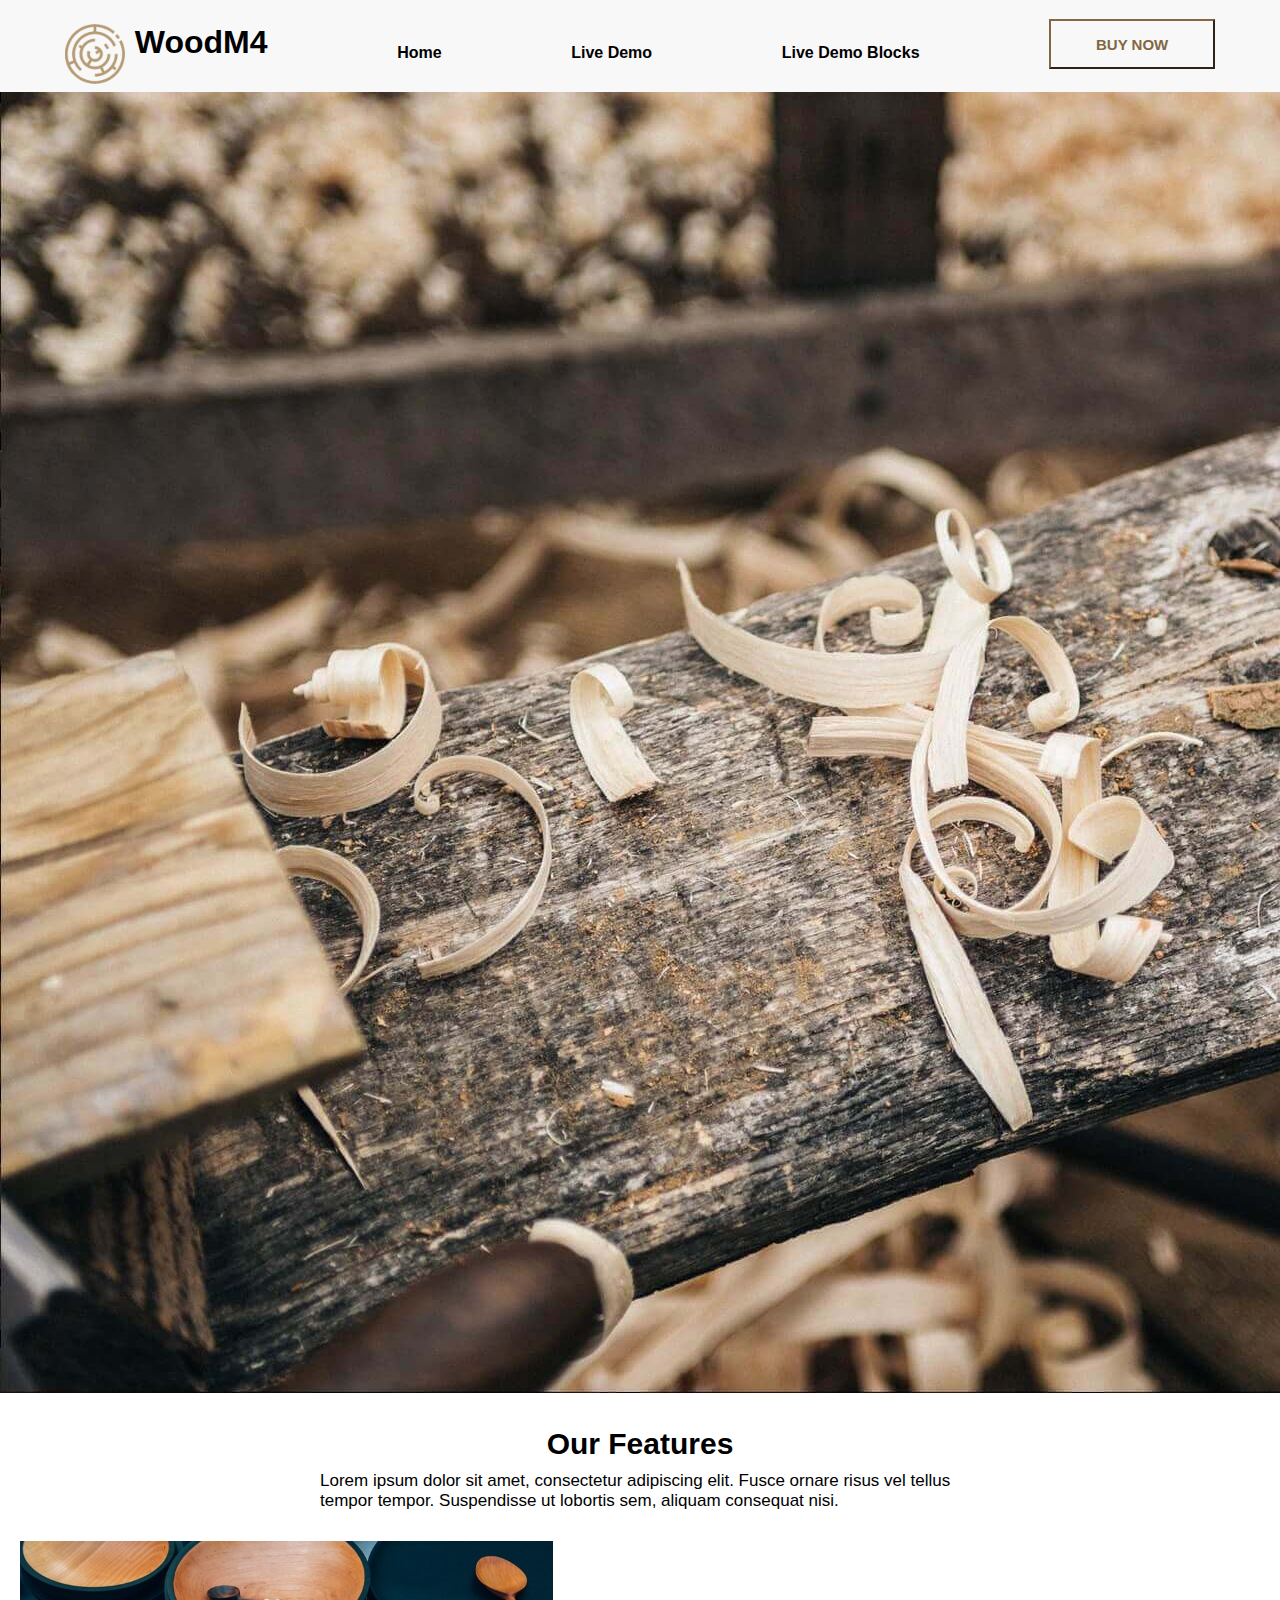
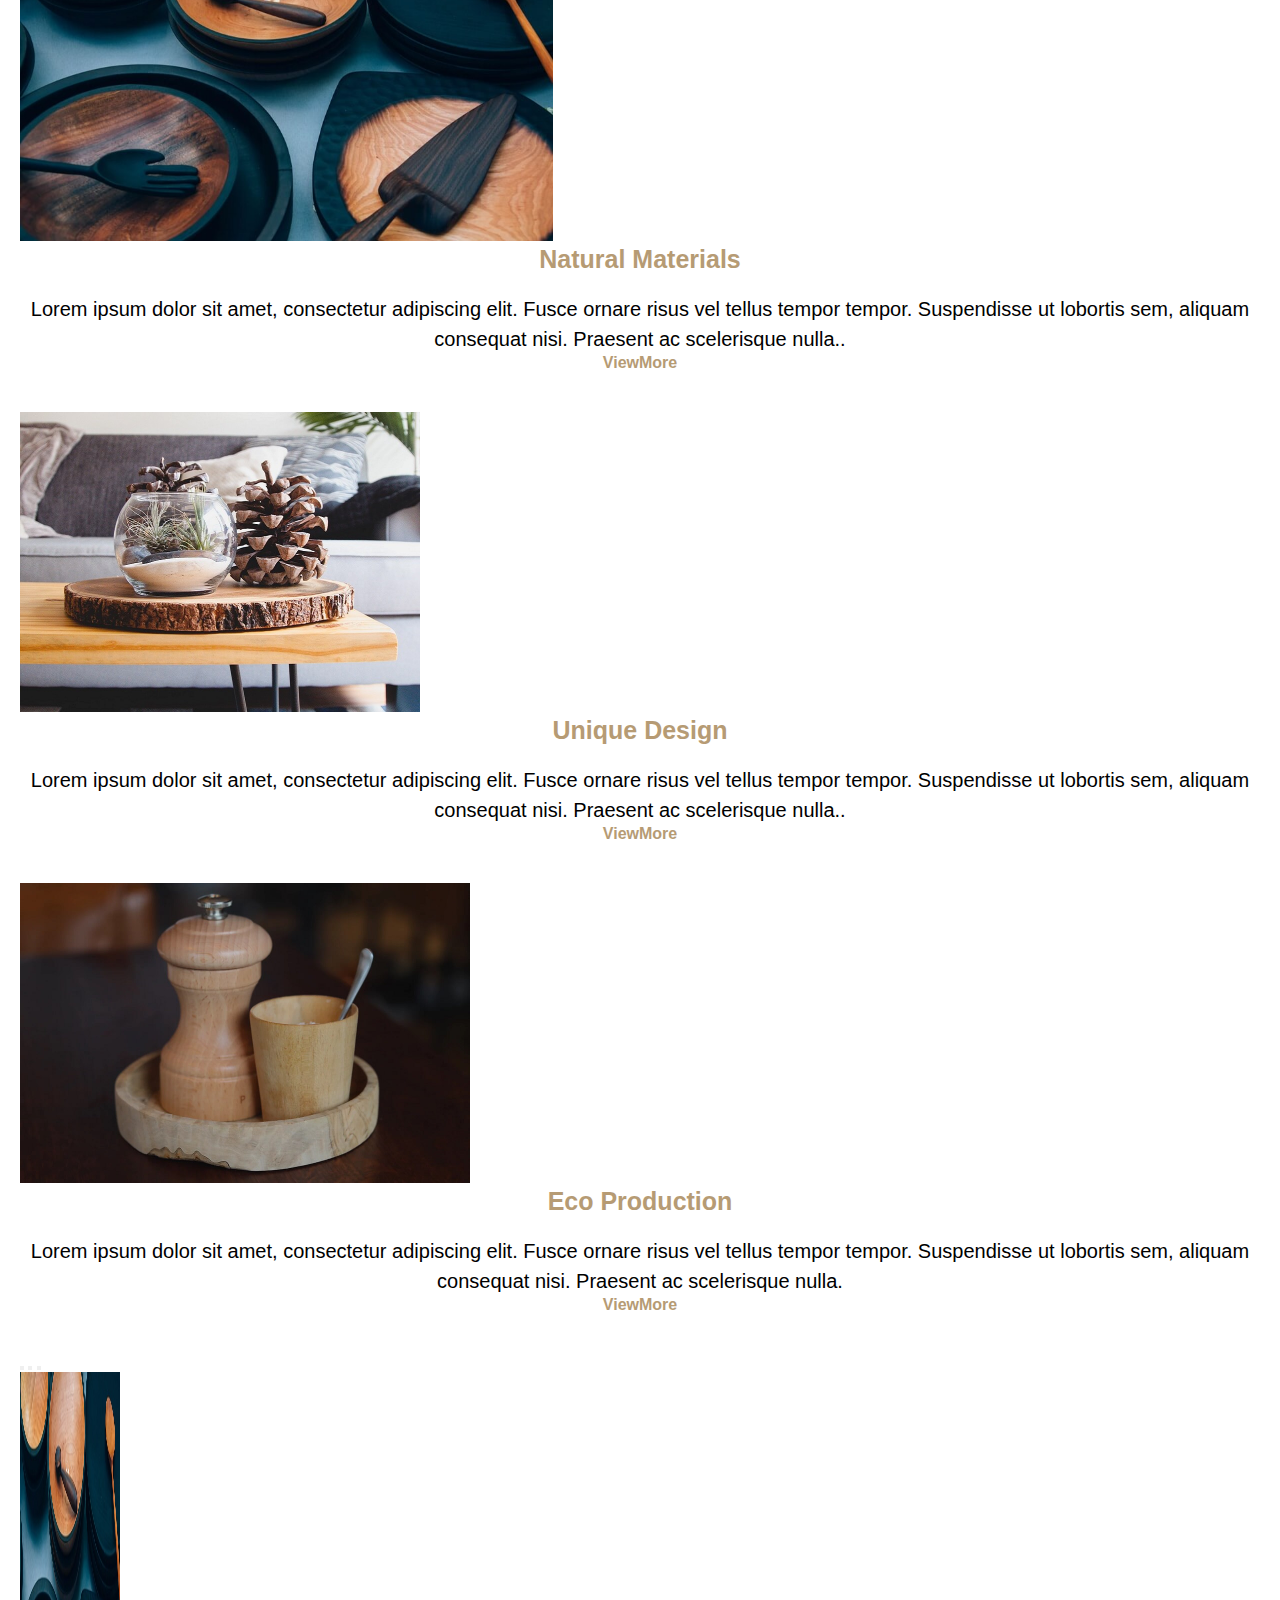
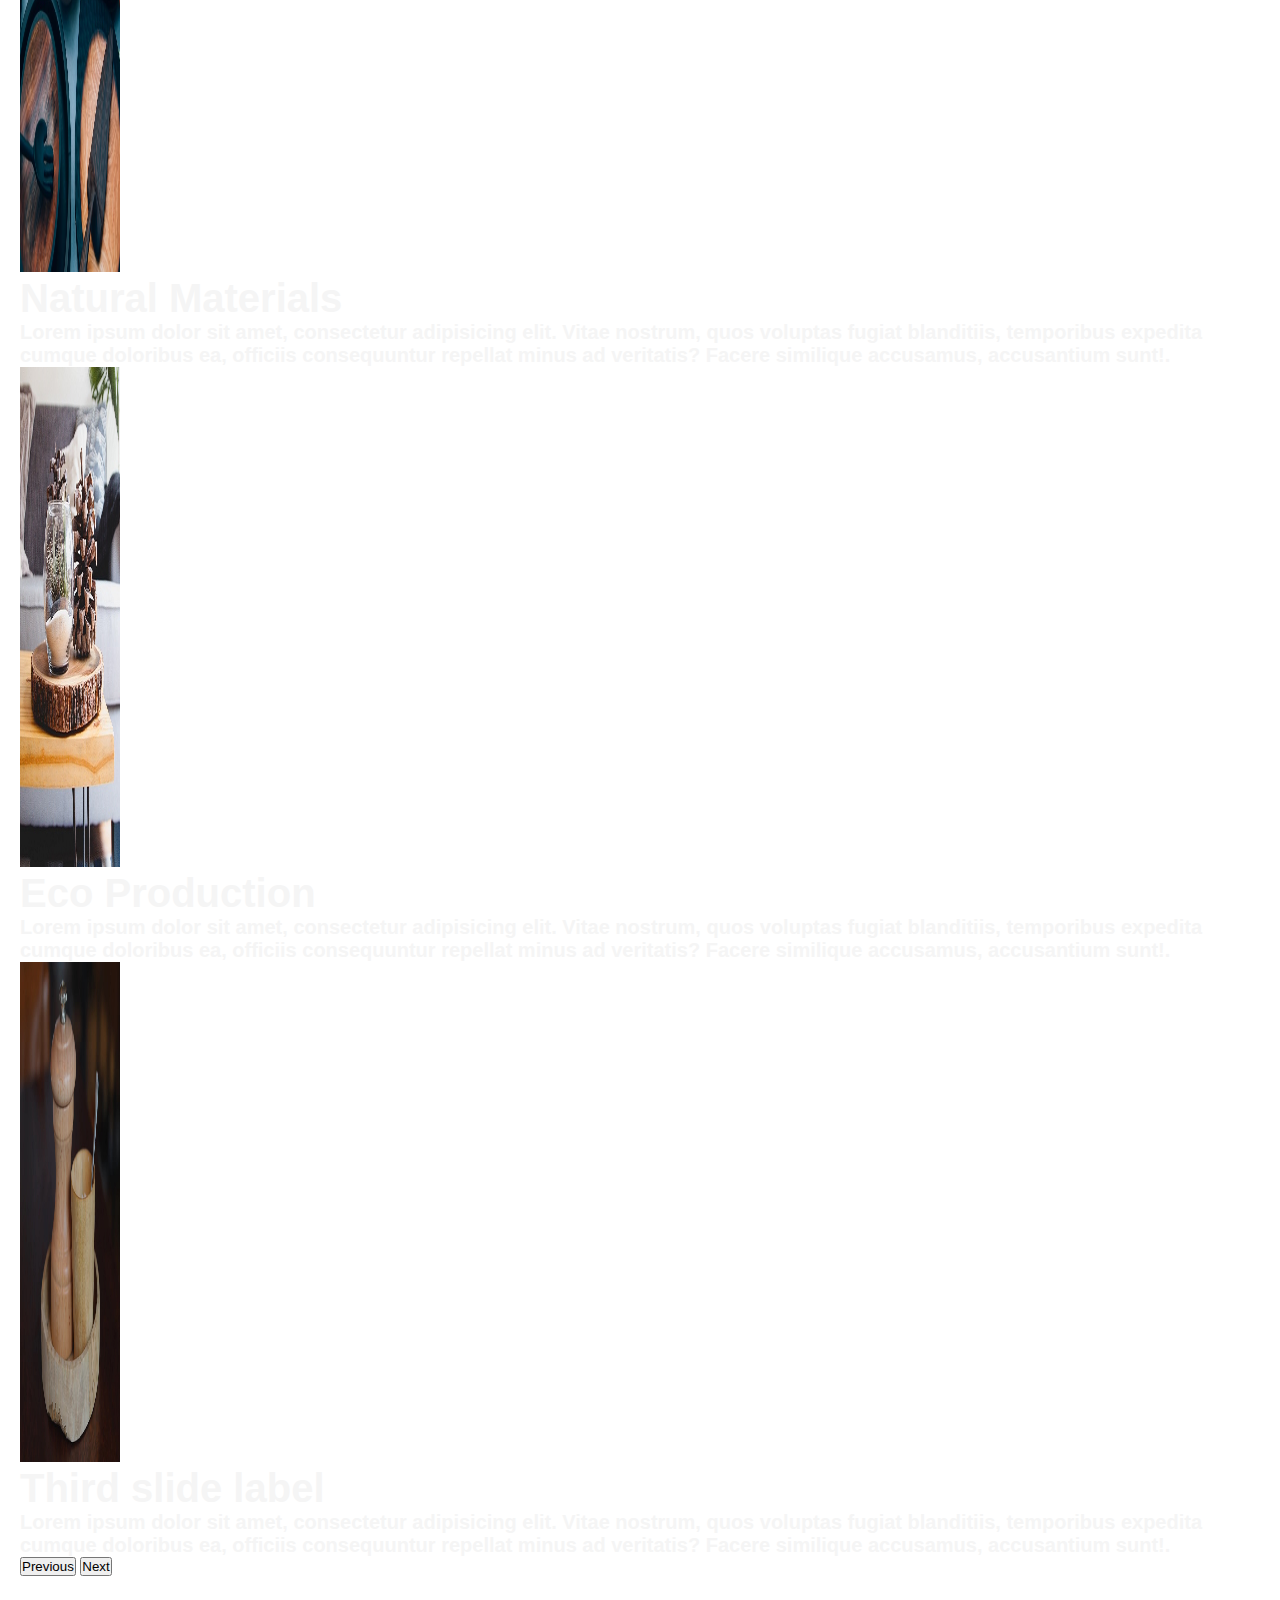
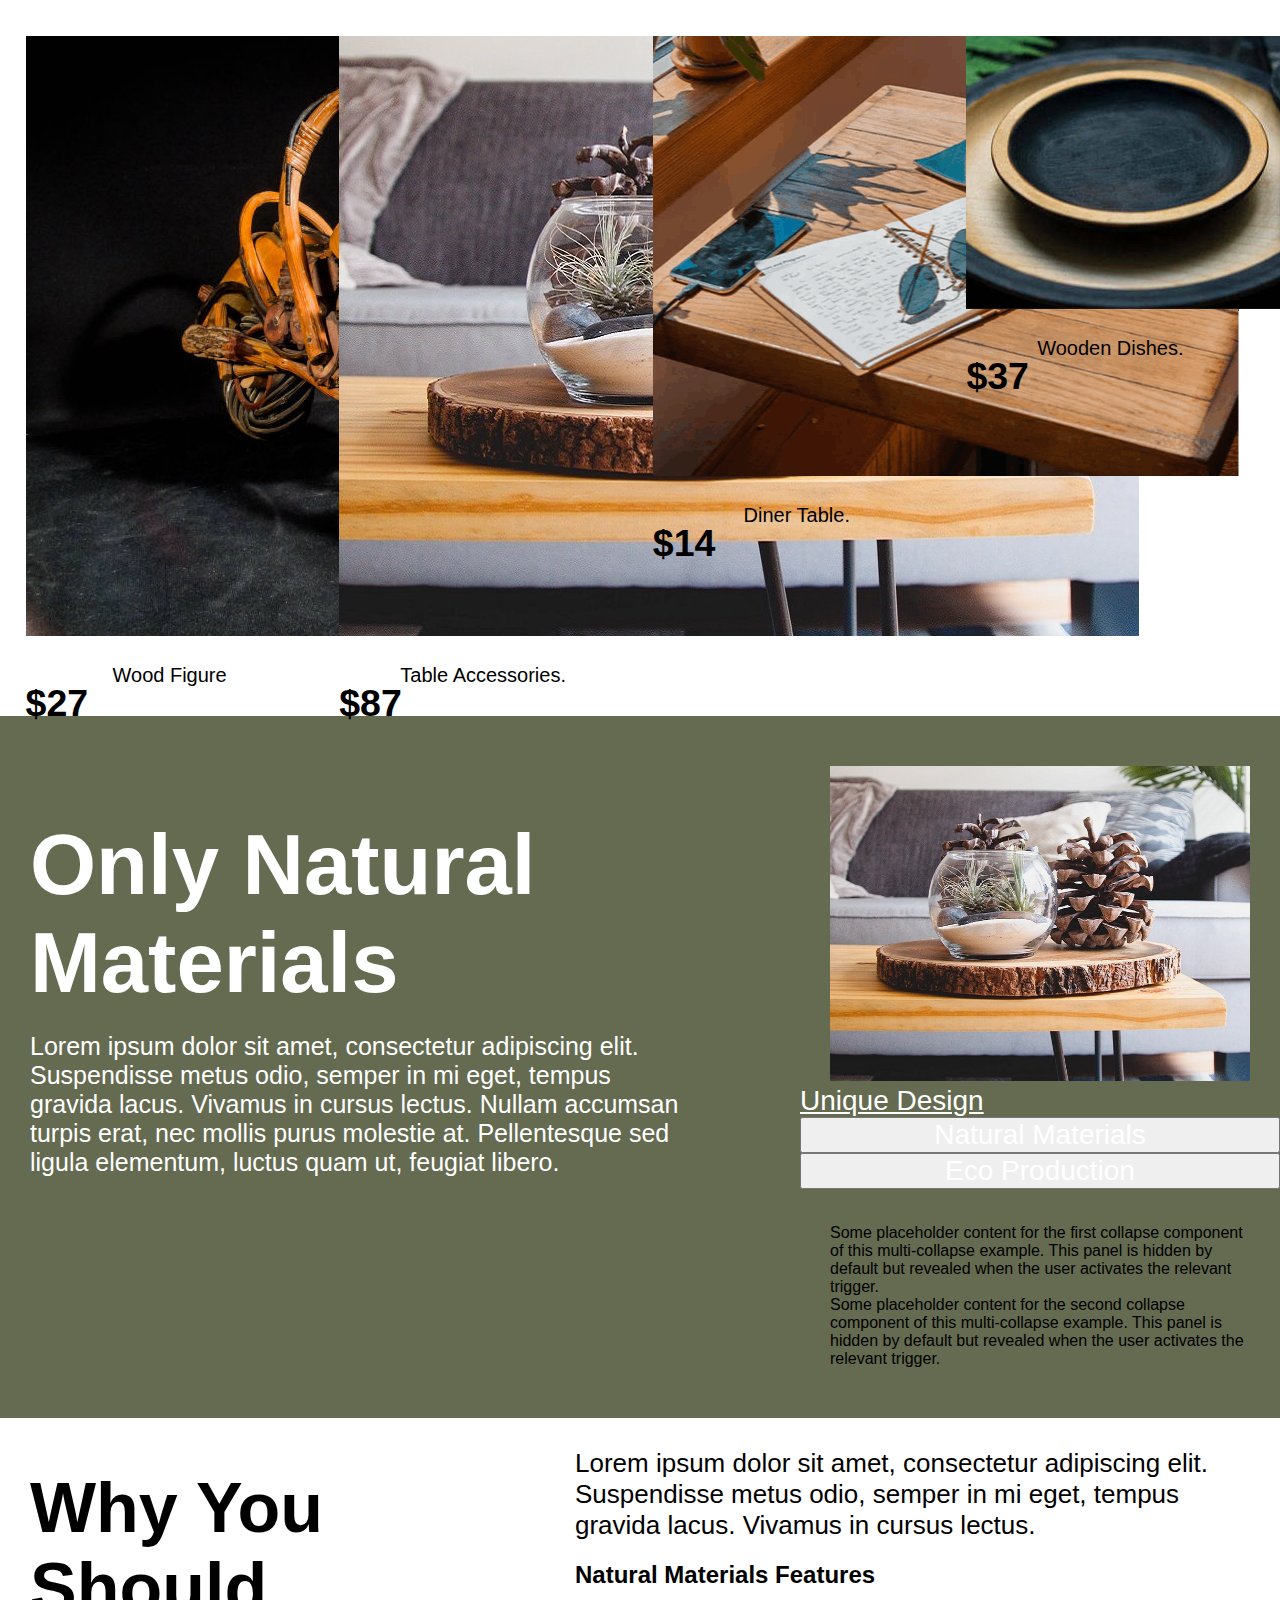
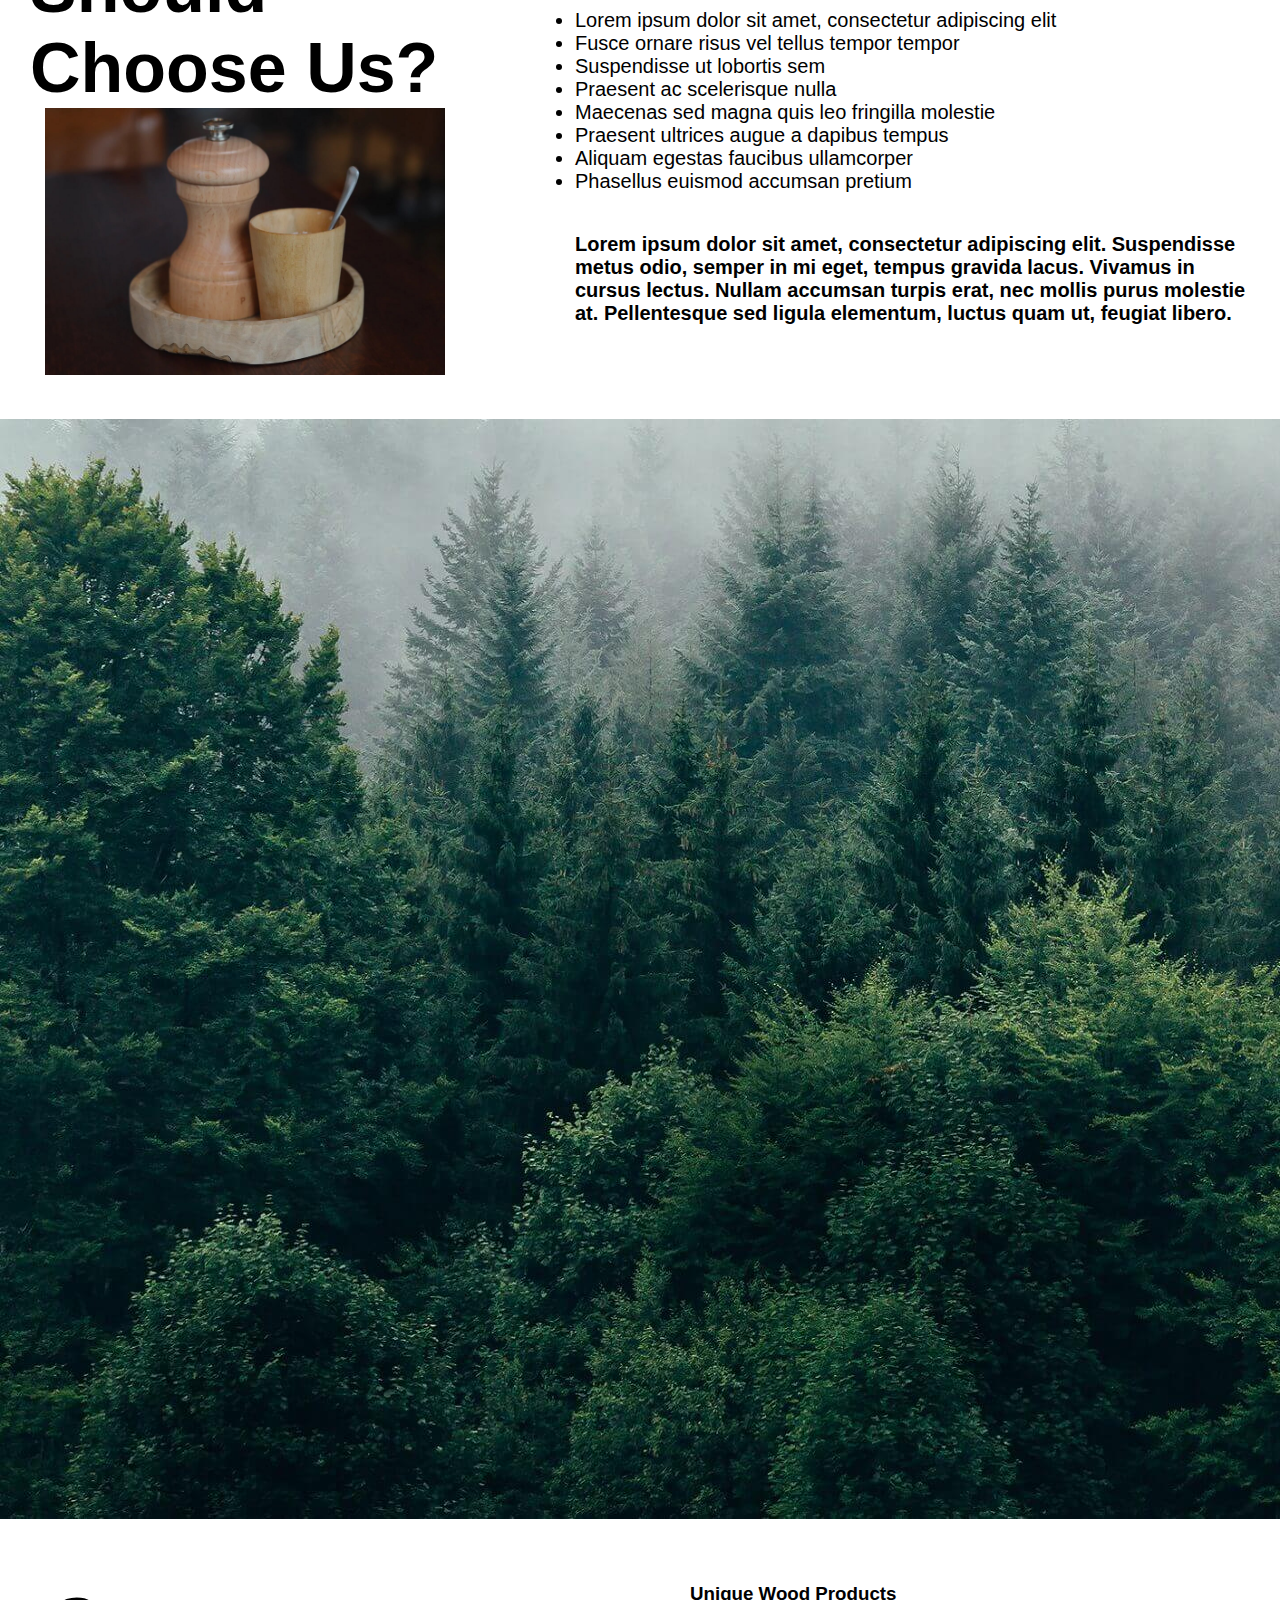
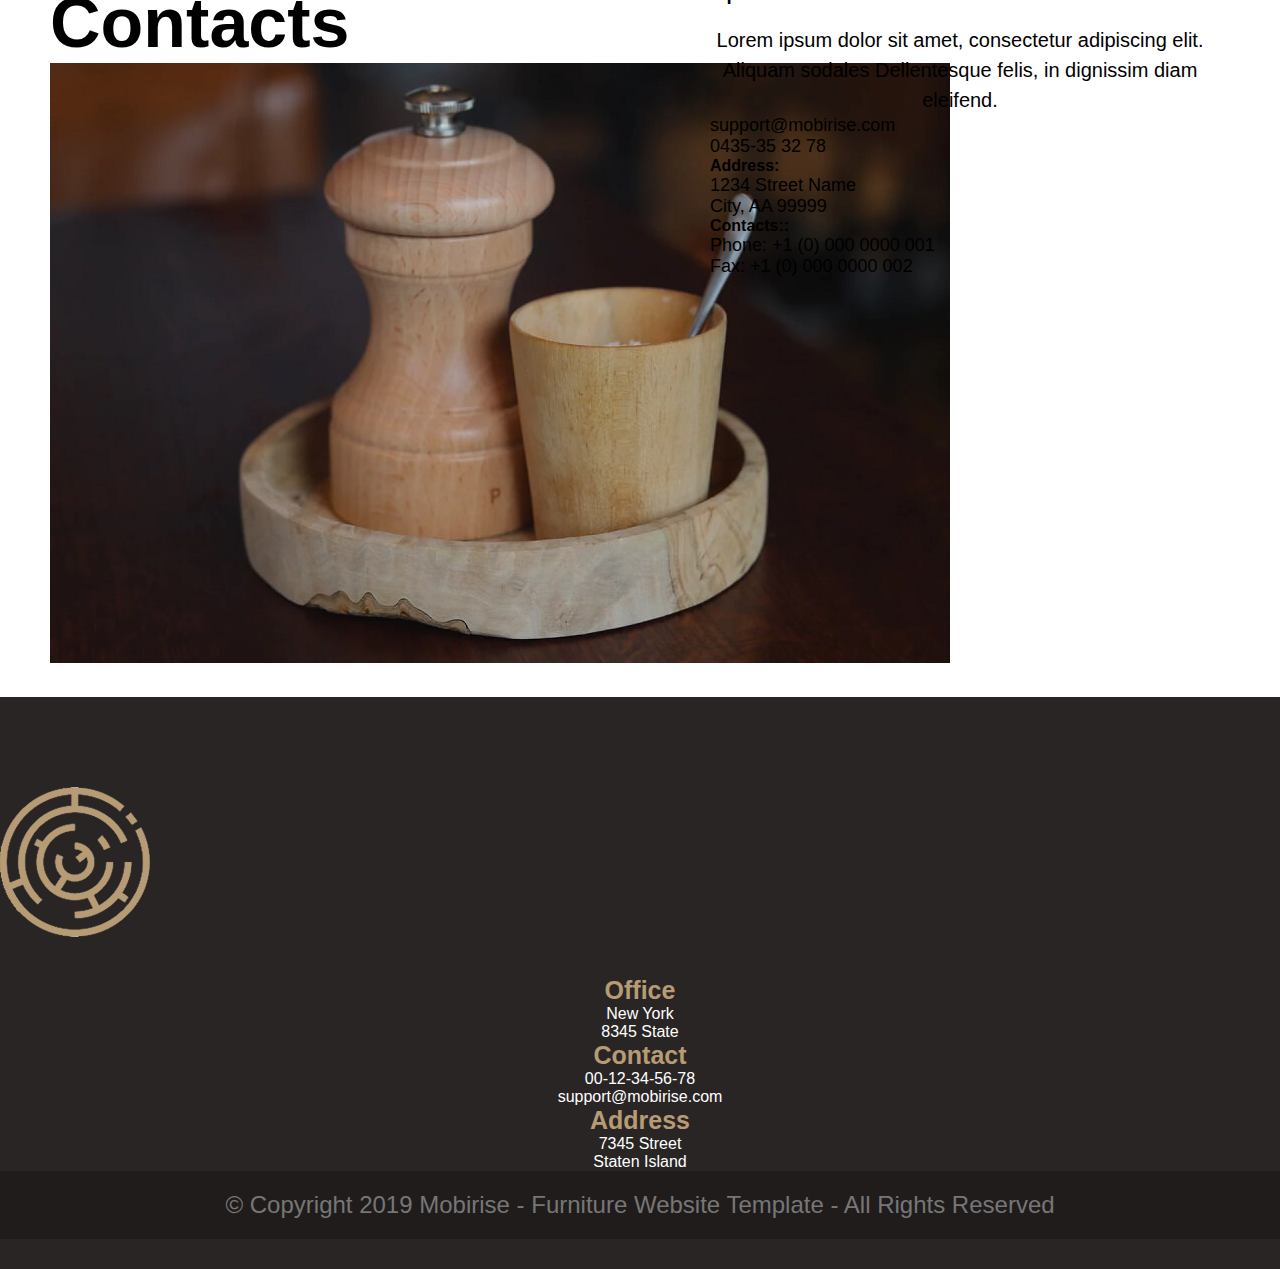
<file: index.html>
<!DOCTYPE html>
<html lang="en">
<head>
    <meta charset="UTF-8">
    <meta http-equiv="X-UA-Compatible" content="IE=edge">
    <meta name="viewport" content="width=device-width, initial-scale=1.0">
    <title>Wood</title>
    <link href="https://cdn.jsdelivr.net/npm/bootstrap@5.0.0-beta2/dist/css/bootstrap.min.css" rel="stylesheet" integrity="sha384-BmbxuPwQa2lc/FVzBcNJ7UAyJxM6wuqIj61tLrc4wSX0szH/Ev+nYRRuWlolflfl" crossorigin="anonymous">
    <link rel="stylesheet" href="./style.css">
    <link rel="stylesheet" href="https://pro.fontawesome.com/releases/v5.10.0/css/all.css"
        integrity="sha384-AYmEC3Yw5cVb3ZcuHtOA93w35dYTsvhLPVnYs9eStHfGJvOvKxVfELGroGkvsg+p" crossorigin="anonymous" />
</head>
<body>
    
         <div class="navbar-div">

            <div class="wood">
            <img  src="images/logo2.png" alt="logo" width="60" height="60" />
            <h1>WoodM4</h1>
        </div>
            <div class="design">
                <p>Home</p>
                
            </div>
            <div class="digital">
                <p>Live Demo <i class="fas fa-caret-down"></i></p>

                <div class="dropdown-content">
                   <p> Wooden Workshop</p>
                    <p>Wooden Furniture Store</p>

                </div>
            </div>
            <div class="graphic">
                <p>Live Demo Blocks <i class="fas fa-caret-down"></i></p>
                <div class="dropdown-content">
                    <p>Header/feature/content</p>
                    <p>Slider/Shop/Team</p>
                    <p>Accordians/Video/Image</p>
                    <p>Form/Map/Footer</p>
                </div>
            </div>
            <button>BUY NOW</button>
        </div> 

        <img src="./images/background18.jpg" class="img-fluid" alt="...">
 <!-- <div class="background-img">  
 
 
  </div>    -->
 

<div class="ourfeature">
    <h1>Our Features</h1>
    <p>Lorem ipsum dolor sit amet, consectetur adipiscing elit. Fusce ornare risus vel tellus tempor tempor. Suspendisse ut lobortis sem, aliquam consequat nisi.</p>
</div>

<div class="card-group">
  <div class="card">
    <img src="./images/natural.jpg" class="card-img-top" alt="..." height="300px">
    <div class="card-body">
      <h1 class="card-title">Natural Materials</h1>
      <p class="card-text1">Lorem ipsum dolor sit amet, consectetur adipiscing elit. Fusce ornare risus vel tellus tempor tempor. Suspendisse ut lobortis sem, aliquam consequat nisi. Praesent ac scelerisque nulla..</p>
    </div>
    <div class="card-footer">
        <h4>ViewMore <i class="fal fa-arrow-right"></i></h4>
    </div>
  </div>
  <div class="card">
    <img src="./images/unique.jpg" class="card-img-top" alt="..." height="300px">
    <div class="card-body">
      <h1 class="card-title">
        Unique Design</h1>
      <p class="card-text1">Lorem ipsum dolor sit amet, consectetur adipiscing elit. Fusce ornare risus vel tellus tempor tempor. Suspendisse ut lobortis sem, aliquam consequat nisi. Praesent ac scelerisque nulla..</p>
    </div>
    <div class="card-footer">
        <h4>ViewMore <i class="fal fa-arrow-right"></i></h4>
    </div>
  </div>
  <div class="card">
    <img src="./images/eco.jpg" class="card-img-top" alt="..." height="300px">
    <div class="card-body">
      <h1 class="card-title">
Eco Production</h1>  <p class="card-text1">Lorem ipsum dolor sit amet, consectetur adipiscing elit. Fusce ornare risus vel tellus tempor tempor. Suspendisse ut lobortis sem, aliquam consequat nisi. Praesent ac scelerisque nulla.</p>
    </div>
    <div class="card-footer">
      <h4>ViewMore <i class="fal fa-arrow-right"></i></h4>
    </div>
  </div>
</div>

<div id="carouselExampleCaptions" class="carousel slide" data-bs-ride="carousel">
  <div class="carousel-indicators">
    <button type="button" data-bs-target="#carouselExampleCaptions" data-bs-slide-to="0" class="active" aria-current="true" aria-label="Slide 1"></button>
    <button type="button" data-bs-target="#carouselExampleCaptions" data-bs-slide-to="1" aria-label="Slide 2"></button>
    <button type="button" data-bs-target="#carouselExampleCaptions" data-bs-slide-to="2" aria-label="Slide 3"></button>
  </div>
  <div class="carousel-inner">
    <div class="carousel-item active">
      <img src="./images/natural.jpg" class="d-block w-100" alt="..."height="500px" width="100px">
      <div class="carousel-caption d-none d-md-block">
        <h1>Natural Materials</h1>
        <p>
          Lorem ipsum dolor sit amet, consectetur adipisicing elit. Vitae nostrum, quos voluptas fugiat blanditiis, temporibus expedita cumque doloribus ea, officiis consequuntur repellat minus ad veritatis? Facere similique accusamus, accusantium sunt!.</p>
      </div>
    </div>
    <div class="carousel-item">
      <img src="./images/unique.jpg" class="d-block w-100" alt="..." height="500px"
      width="100px">
      <div class="carousel-caption d-none d-md-block">
        <h1>Eco Production</h1>
        <p> Lorem ipsum dolor sit amet, consectetur adipisicing elit. Vitae nostrum, quos voluptas fugiat blanditiis, temporibus expedita cumque doloribus ea, officiis consequuntur repellat minus ad veritatis? Facere similique accusamus, accusantium sunt!.</p>
      </div>
    </div>
    <div class="carousel-item">
      <img src="./images/eco.jpg" class="d-block w-100" alt="..." height="500px" width="100px">
      <div class="carousel-caption d-none d-md-block">
        <h1>Third slide label</h1>
        <p> Lorem ipsum dolor sit amet, consectetur adipisicing elit. Vitae nostrum, quos voluptas fugiat blanditiis, temporibus expedita cumque doloribus ea, officiis consequuntur repellat minus ad veritatis? Facere similique accusamus, accusantium sunt!.</p>
      </div>
    </div>
  </div>
  <button class="carousel-control-prev" type="button" data-bs-target="#carouselExampleCaptions"  data-bs-slide="prev">
    <span class="carousel-control-prev-icon" aria-hidden="true"></span>
    <span class="visually-hidden">Previous</span>
  </button>
  <button class="carousel-control-next" type="button" data-bs-target="#carouselExampleCaptions"  data-bs-slide="next">
    <span class="carousel-control-next-icon" aria-hidden="true"></span>
    <span class="visually-hidden">Next</span>
  </button>
</div>

<div class="four-div">
  <div class="card" style="width: 18rem;">
    <img src="./images/mbr-1920x1440-800x600.jpg" class="card-img-top" alt="...">
    <div class="card-wood">
      <p class="card-text1">Wood Figure</p>
      <h2>$27</h2>
    </div>
  </div>
  <div class="card" style="width: 18rem;">
  <img src="./images/unique.jpg" class="card-img-top" alt="...">
  <div class="card-wood">
    <p class="card-text1">Table Accessories.</p>
    <h2>$87</h2>
  </div>
</div>
<div class="card" style="width: 18rem;">
  <img src="./images/glass.jpg" class="card-img-top" alt="...">
  <div class="card-wood">
    <p class="card-text1">Diner Table.</p>
    <h2>$14</h2>
  </div>
</div>
<div class="card" style="width: 18rem;">
  <img src="./images/frypaan.jpg" class="card-img-top" alt="...">
  <div class="card-wood">
    <p class="card-text1">Wooden Dishes.</p>
    <h2>$37</h2>
  </div>
</div>
</div>
<div class="main-div">
<div class="only-div">
  <div class="first-div">
  <h1>Only Natural <br> Materials</h1>
  <p>Lorem ipsum dolor sit amet, consectetur adipiscing elit. Suspendisse metus odio, semper in mi eget, tempus gravida lacus. Vivamus in cursus lectus. Nullam accumsan turpis erat, nec mollis purus molestie at. Pellentesque sed ligula elementum, luctus quam ut, feugiat libero.</p>
  </div>
  <div class="second-div">
    
      <img class="second-imag" src="./images/unique.jpg" alt="unique"  />
      <!-- <img src="./images/unique.jpg" class="rounded float-end" alt="..." width="400px"
      height="300px"> -->


      <p>
        <a class="btn" data-bs-toggle="collapse" href="#multiCollapseExample1" role="button" aria-expanded="false" aria-controls="multiCollapseExample1">Unique Design</a>
        <button class="btn" type="button" data-bs-toggle="collapse" data-bs-target="#multiCollapseExample2" aria-expanded="false" aria-controls="multiCollapseExample2">Natural Materials
        </button>
        <button class="btn" type="button" data-bs-toggle="collapse" data-bs-target=".multi-collapse" aria-expanded="false" aria-controls="multiCollapseExample1 multiCollapseExample2">Eco Production</button>
      </p>
      <div class="row">
        <div class="col">
          <div class="collapse multi-collapse" id="multiCollapseExample1">
            <div class="card card-body">
              Some placeholder content for the first collapse component of this multi-collapse example. This panel is hidden by default but revealed when the user activates the relevant trigger.
            </div>
          </div>
        </div>
        <div class="col">
          <div class="collapse multi-collapse" id="multiCollapseExample2">
            <div class="card card-body">
              Some placeholder content for the second collapse component of this multi-collapse example. This panel is hidden by default but revealed when the user activates the relevant trigger.
            </div>
          </div>
        </div>
      </div>
    </div>
  </div>
</div>
 <div class="main-two">
  <div class="second-imag">
    <h1>Why You
      Should
      Choose Us?</h1>
      <img src="./images/eco.jpg" class="ecoimag" alt="eco" />
  </div>
  <div class="chooseus">
    <p>Lorem ipsum dolor sit amet, consectetur adipiscing elit. Suspendisse metus odio, semper in mi eget, tempus gravida lacus. Vivamus in cursus lectus.</p>
    <h2>Natural Materials Features</h2>
    <ul>
      <li>Lorem ipsum dolor sit amet, consectetur adipiscing elit</li>
      <li>Fusce ornare risus vel tellus tempor tempor</li>
      <li>Suspendisse ut lobortis sem</li>
      <li>Praesent ac scelerisque nulla</li>
      <li>Maecenas sed magna quis leo fringilla molestie</li>
      <li>Praesent ultrices augue a dapibus tempus</li>
      <li>Aliquam egestas faucibus ullamcorper</li>
      <li>Phasellus euismod accumsan pretium</li>
    </ul>
    <h4>Lorem ipsum dolor sit amet, consectetur adipiscing elit. Suspendisse metus odio, semper in mi eget, tempus gravida lacus. Vivamus in cursus lectus. Nullam accumsan turpis erat, nec mollis purus molestie at. Pellentesque sed ligula elementum, luctus quam ut, feugiat libero.</h4>
  </div>

</div> 
<div class="forest-img">
<img src="./images/background4.jpg" class="img-fluid" alt="forest" >
</div>
<div class="footer-uper">
<div class="card2" style="width: 40rem;">
  <div class="card-body1">
    <h1 class="card-title2">Contacts</h1>
    <img src="./images/eco.jpg" class="img-thumbnail" alt="...">
  </div>
  
</div>
<div class="card2" style="width: 50rem;">
  <div class="card-body1">
    <h3 class="card-title1">Unique Wood Products</h3>
    <p class="card-text1">Lorem ipsum dolor sit amet, consectetur adipiscing elit. Aliquam sodales Dellentesque felis, in dignissim diam eleifend.</p>
    <div class="info-div">
    <p>support@mobirise.com</p>
    <p>0435-35 32 78</p>
    <h4>Address:</h4>
    <p>1234 Street Name</p>
    <p>City, AA 99999</p>
    <h4>Contacts::</h4>
    <p>Phone: +1 (0) 000 0000 001</p>
    <p>Fax: +1 (0) 000 0000 002</p>
  </div>

  </div>
  
</div>
</div>
  

<div class="main-footer">
<div class="logo-footer">
  <img src="./images/logo2.png" class="rounded mx-auto d-block" alt="...">
</div>

<div class="row">
  <div class="col-sm-4">
    <div class="card1">
      <div class="card-body">
        <h1 class="card-title">Office</h1>
        <p class="card-text">New York</p>
        <p class="card-text">8345 State</p>
      </div>
    </div>
  </div>
  <div class="col-sm-4">
    <div class="card1">
      <div class="card-body">
        <h1 class="card-title">Contact</h1>
        <p class="card-text">00-12-34-56-78</p>
        <p class="card-text">support@mobirise.com</p>
        
      </div>
    </div>
  </div>
  <div class="col-sm-4">
    <div class="card1">
      <div class="card-body">
        <h1 class="card-title">Address</h1>
        <p class="card-text">7345 Street</p>
        <p class="card-text">Staten Island

        </p>
        
      </div>
    </div>
  </div>
</div>

<div class="icons-div">
<div><i class="fab fa-facebook-f"></i></div>
<div><i class="fab fa-instagram"></i></div>
<div><i class="fab fa-whatsapp-square"></i></div>
</div>


</di>
<div class="para-footer">
  <p>© Copyright 2019 Mobirise - Furniture Website Template - All Rights Reserved</p>
</div>
         
      <script src="https://cdn.jsdelivr.net/npm/bootstrap@5.0.0-beta2/dist/js/bootstrap.bundle.min.js" integrity="sha384-b5kHyXgcpbZJO/tY9Ul7kGkf1S0CWuKcCD38l8YkeH8z8QjE0GmW1gYU5S9FOnJ0" crossorigin="anonymous"></script>
</body>
</html>
</file>
<file: style.css>
* {
    margin: 0;
    padding: 0;
    box-sizing: border-box;
}
body{  
    margin: 0;
    padding: 0;
    font-family: 'Poppins', sans-serif;
} 

.dropdown-content {
    display: none;
    position: absolute;
    background-color: #f9f9f9;
    min-width: 160px;
    box-shadow: 0px 8px 16px 0px rgba(0,0,0,0.2);
    padding: 10px 10px;
    z-index: 1;
  }
  .digital:hover .dropdown-content {
    display: block;
  }

  .design:hover .dropdown-content {
    display: block;
  }
  .graphic:hover .dropdown-content {
    display: block;
  }


.navbar-div {
    padding-bottom: 8px;
    padding-top: 4px;
    background-color: #F8F8F8;
    display: flex;
    justify-content: space-around;
    flex-wrap: wrap;
   
}
.navbar-div p {
    font-family: "Helvetica", Sans-serif;
    font-size: 16px;
    font-weight: 600;
    margin-top: 40px;
    cursor: pointer;
}


.navbar-div button {
    background: none;
    border-color: #816843;
    color: #816843;
    font-size: 15px;
    font-weight: 600;
    margin-top: 15px;
    width: 166px;
    /* margin-right: 34px; */
    height: 50px;
    cursor: pointer;
}
.navbar-div button:hover{
    background-color: #816843;
    color:white;
}
 .head-para-button{
     /* padding-bottom: 50px; */
    display: flex;
    align-items: center;
    flex-direction: column;
    margin-top: 370px;
} 

.wood{
    display: flex;
    margin-top: 20px;
}
.wood h1{
    font-weight: 600;
    margin-left: 10px;
}
.furniture {
    
    color: white;
    display: flex;
    flex-direction: column;
    align-items: flex-end;
}
.store h1{
    /* max-width: 20px; */
    font-size: 58px;
    font-weight: 900;
}
.store h5{
    margin-top: 10px;
    font: 15px;
}
.lorem-ipsum p{
    margin-top: 20px;
    width: 483px;
    font-size: 25px;
}

.ourfeature {
    display: flex;
    flex-direction: column;
    align-items: center;
    padding-top: 30px;
    padding-bottom: 30px;
}
.ourfeature p{
    margin-top: 10px;
width: 50%;
font-size: 17px;
}

.ourfeature h1{
font-size: 30px;
    font-weight: 800;
}
.card-title {
    font-size: 35px;
    font-weight: 600;
    text-align: center;
}
.card{
    border: none;
}
.card-footer{
    border: none;
}
.card-text1 {
    margin-top: 20px;
    text-align: center;
    line-height: 30px;
    font-size: 20px;
    font-weight: lighter;
}

.card-group {
    margin-left: 20px;
    margin-right: 20px;
}

.card-footer {
    background-color: transparent !important;
    padding-bottom: 40px;
    color: #b69b74;
    text-align: center;
}

.container-fluid {
    background-color: burlywood;
    padding-top: 30px;
    padding-bottom: 30px;
}

.card mb-3 {
background-color: aliceblue;
    padding-bottom: 30px;
    /* max-width: 540px; */
    padding-top: 30px;
}


/* .product-div {
    padding-bottom: 30px;
    padding-top: 30px;
    background-color: burlywood;
} */

.images-side {
    display: flex;
}

#carouselExampleCaptions {
    padding-bottom: 60px;
    padding-left: 20px;
    padding-right: 20px;
}
.carousel-caption  {
    font-size: 20px;
    font-weight: 900;
    color: whitesmoke;
}

.four-div {
    justify-content: space-evenly;
    display: flex;
    flex-wrap: wrap;
}
.card-wood{

margin-top: 14px !important;
    line-height: 26px !important;
    font-size: 25px !important;
}

.only-div {
    width: 100%;
    /* border: 2px solid black; */
    display: flex;
    
}
@media  (max-width: 700px) {
    .only-div {
    display: flex;
    flex-wrap: wrap;
    }

}

.main-div {
    background-color: #656b50;
    padding-bottom: 50px;
}


.first-div{
margin-left: 30px;
margin-top: 100px;}

.first-div h1{
    color: white;
font-weight: 700;
    font-size: 85px;
}

.first-div p{
    color: white;
    width: 85%;
margin-top: 20px;
    font-size: 25px;
}
.second-imag{
    padding-right: 30px;
    margin-left: 30px;
    /* margin-right: 15px; */
    max-width: 450px;
    height: auto;
    margin-top: 50px;

}
.link-div{

display: flex;
    font-size: 28px;
    line-height: 60px;
    flex-direction: column;
}

p {
display: flex;
flex-direction: column;


}

.btn {
   /* margin: auto; */
    font-size: 28px;
    color: white;
}

.main-two {
    padding-bottom: 40px;
    display: flex;
}

@media  (max-width: 700px) {
    .main-two {
    display: flex;
    flex-wrap: wrap;
    }

}



.chooseus {

    margin-left: 100px;
    margin-right: 30px;
}

.second-imag h1{
font-weight: 700;
    font-size: 70px;
}
.chooseus p{

margin-top: 30px;
font-size: 26px;
}


.chooseus h2{
font-weight: 800;
    /* font-size: 31px; */
    margin-top: 20px;
    margin-bottom: 20px;
}
.chooseus ul {
font-size: 20px;
}

.chooseus h4{
    margin-top: 40px;
    font-size: 20px;
}



.ecoimag
{
    max-width: 400px;
    height: auto;
    margin-left: 15px;
}

.forest-img {
    padding-bottom: 60px;
}

.footer-uper {
    display: flex;
    padding-bottom: 30px;
}


.card-body1  {
   margin-left: 50px;
   margin-right: 50px;
}
.info-div {
    
    padding-left: 20px;
}

.info-div p{
font-size: 18px;
}
.info-div h4{
    font-weight: bold;
}


.card-title2 {
    font-size: 70px;
}


    @media  (max-width: 700px) {
        .footer-uper {
        display: flex;
        flex-wrap: wrap;
        }
    
    }
    
    .main-footer{
padding-bottom: 30px;
background-color: #2a2525;

    }

    .logo-footer {
        padding-top: 90px;
    }

    .row {
       
        margin-left: 30px;
        margin-right: 30px;
        margin-top: 35px;
    }

    .card-title {
        color: #b69b74;
        font-size: 25px;
    }
    .card-text{
        text-align: center;
    color: #ffffff;
    }

    .card1 {
        background-color: #2a2525;
    }
    .icons-div{
    
    text-align: center;
    font-size: 30px;
    color: #b69b74;
    }

    .para-footer {
        padding: 20px;
        background-color: #211c1c;
        text-align: center;
        color: #767676;
        font-size: 24px;
    }
</file>
